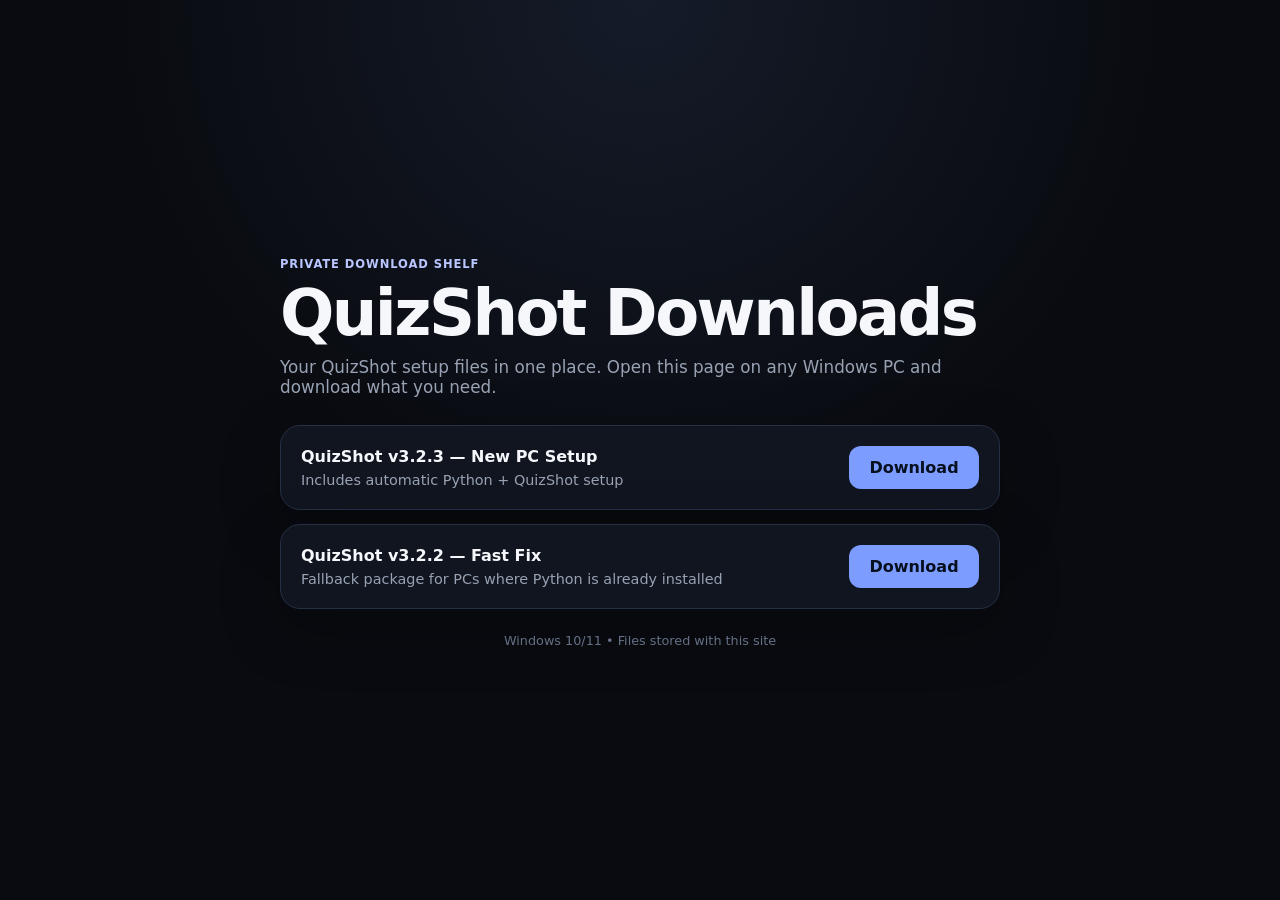
<file: quizshot/index.html>
<!doctype html>
<html lang="en">
<head>
  <meta charset="utf-8" />
  <meta name="viewport" content="width=device-width, initial-scale=1" />
  <title>QuizShot Downloads</title>
  <style>
    :root{color-scheme:dark;--bg:#090b10;--panel:#111722;--line:#263044;--text:#f5f7fb;--muted:#98a2b3;--accent:#7c9cff}
    *{box-sizing:border-box}body{margin:0;min-height:100vh;background:radial-gradient(circle at top,#151b29 0,#090b10 48%);font-family:Inter,system-ui,-apple-system,Segoe UI,sans-serif;color:var(--text);display:grid;place-items:center;padding:24px}
    .wrap{width:min(720px,100%)}
    h1{font-size:clamp(2rem,7vw,4rem);line-height:1;margin:0 0 12px;letter-spacing:-.04em}
    .sub{color:var(--muted);font-size:1.05rem;margin:0 0 28px}
    .card{background:rgba(17,23,34,.9);border:1px solid var(--line);border-radius:20px;padding:20px;margin:14px 0;box-shadow:0 20px 60px rgba(0,0,0,.25)}
    .row{display:flex;gap:18px;align-items:center;justify-content:space-between;flex-wrap:wrap}
    .name{font-weight:700;font-size:1rem;word-break:break-word}.meta{color:var(--muted);font-size:.9rem;margin-top:6px}
    a.btn{display:inline-flex;align-items:center;justify-content:center;text-decoration:none;background:var(--accent);color:#07101f;font-weight:800;padding:12px 18px;border-radius:12px;min-width:130px}
    .latest{display:inline-block;font-size:.72rem;font-weight:800;letter-spacing:.08em;text-transform:uppercase;color:#b9c6ff;margin-bottom:10px}
    footer{color:#667085;font-size:.8rem;margin-top:24px;text-align:center}
  </style>
</head>
<body>
  <main class="wrap">
    <span class="latest">Private download shelf</span>
    <h1>QuizShot Downloads</h1>
    <p class="sub">Your QuizShot setup files in one place. Open this page on any Windows PC and download what you need.</p>

    <section class="card">
      <div class="row">
        <div>
          <div class="name">QuizShot v3.2.3 — New PC Setup</div>
          <div class="meta">Includes automatic Python + QuizShot setup</div>
        </div>
        <a class="btn" href="QuizShot_ChatGPT_v3_2_3_NewPC_Setup.zip" download>Download</a>
      </div>
    </section>

    <section class="card">
      <div class="row">
        <div>
          <div class="name">QuizShot v3.2.2 — Fast Fix</div>
          <div class="meta">Fallback package for PCs where Python is already installed</div>
        </div>
        <a class="btn" href="QuizShot_ChatGPT_v3_2_2_FastFix.zip" download>Download</a>
      </div>
    </section>

    <footer>Windows 10/11 • Files stored with this site</footer>
  </main>
</body>
</html>
</file>
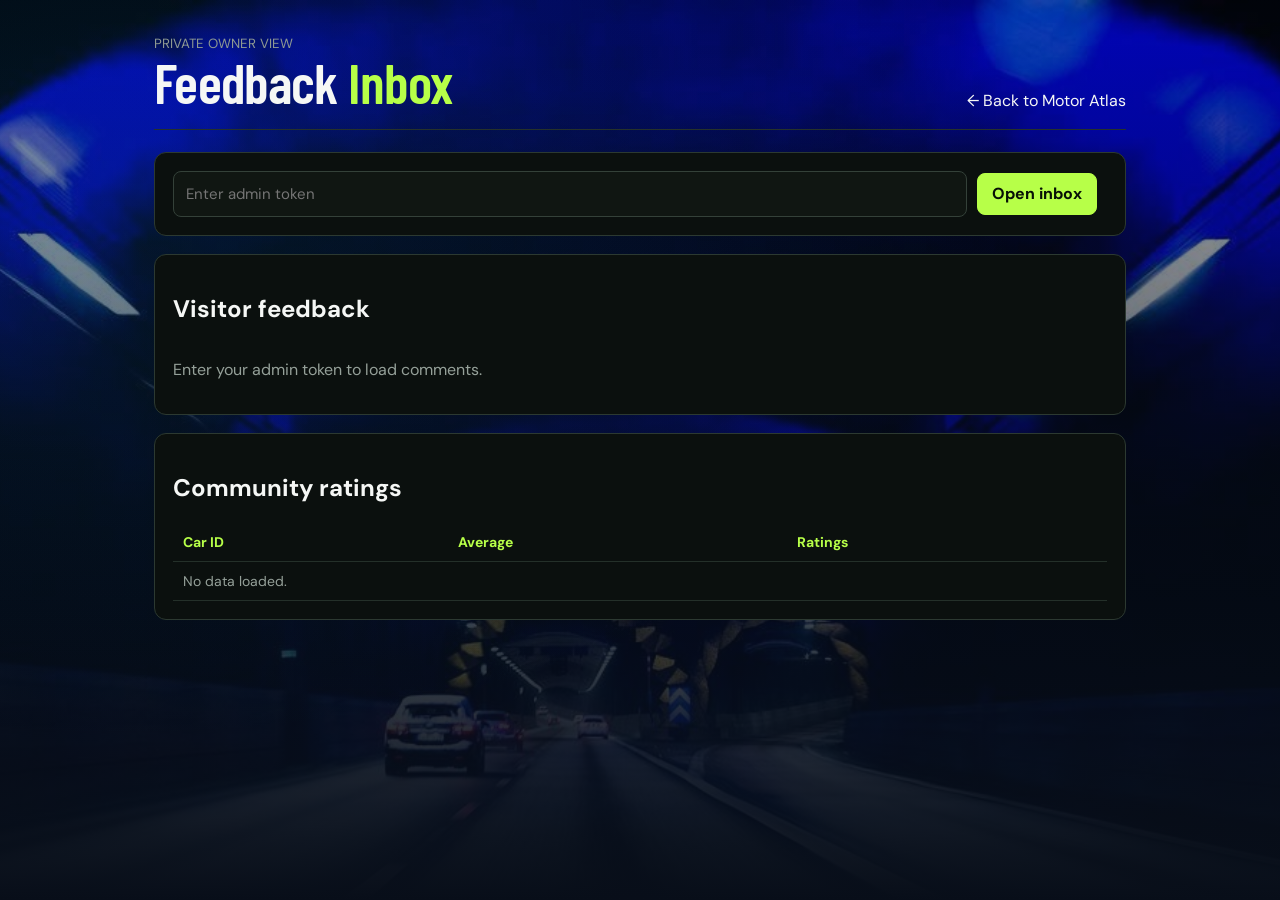
<file: feedback-admin.html>
<!doctype html><html lang="en"><head><meta charset="utf-8"><meta name="viewport" content="width=device-width,initial-scale=1"><title>Motor Atlas — Feedback Inbox</title><link rel="icon" href="favicon.svg"><link rel="stylesheet" href="style.css"><style>body{background:#050807;color:#f5f7f5;margin:0;font-family:'DM Sans',Arial,sans-serif}.admin{max-width:1100px;margin:auto;padding:32px 5vw 70px}.admin-head{display:flex;justify-content:space-between;gap:20px;align-items:end;border-bottom:1px solid #26312a;padding-bottom:18px;margin-bottom:22px}.admin h1{margin:0;font-size:clamp(2rem,5vw,3.5rem)}.admin h1 span{color:#b7ff48}.admin small{color:#8e9992}.login,.box{background:#0b100e;border:1px solid #2c3931;border-radius:12px;padding:18px;margin-bottom:18px}.login{display:flex;gap:10px;align-items:center;flex-wrap:wrap}.login input{min-width:260px;flex:1;background:#101612;color:white;border:1px solid #344139;border-radius:8px;padding:12px}.admin button{min-height:42px;padding:0 14px;border:1px solid #39463e;border-radius:8px;background:#121914;color:#eef2ef}.admin button.primary{background:#b7ff48;color:#071006;border-color:#b7ff48;font-weight:700}.feedback-list{display:grid;gap:12px}.feedback-item{border:1px solid #2c3931;border-radius:10px;padding:15px;background:#0a0f0c}.feedback-item.pending{border-left:3px solid #b7ff48}.feedback-item .meta{display:flex;flex-wrap:wrap;gap:8px 14px;color:#849087;font-size:.75rem;margin-bottom:9px}.feedback-item h3{margin:0 0 6px;font-size:1rem}.feedback-item p{white-space:pre-wrap;line-height:1.6;color:#c4ccc6}.actions{display:flex;gap:8px;flex-wrap:wrap}.ratings{width:100%;border-collapse:collapse}.ratings th,.ratings td{text-align:left;padding:10px;border-bottom:1px solid #243029}.ratings th{color:#b7ff48}.status{color:#95a099}.error{color:#ff9c9c}@media(max-width:650px){.admin-head{align-items:start;flex-direction:column}.ratings{font-size:.8rem}}</style></head><body><main class="admin"><div class="admin-head"><div><small>PRIVATE OWNER VIEW</small><h1>Feedback <span>Inbox</span></h1></div><a href="./">← Back to Motor Atlas</a></div><section class="login"><input id="adminToken" type="password" placeholder="Enter admin token" autocomplete="current-password"><button id="loadInbox" class="primary">Open inbox</button><span id="adminStatus" class="status"></span></section><section class="box"><h2>Visitor feedback</h2><div id="feedbackList" class="feedback-list"><p class="status">Enter your admin token to load comments.</p></div></section><section class="box"><h2>Community ratings</h2><div style="overflow:auto"><table class="ratings"><thead><tr><th>Car ID</th><th>Average</th><th>Ratings</th></tr></thead><tbody id="ratingsBody"><tr><td colspan="3" class="status">No data loaded.</td></tr></tbody></table></div></section></main><script src="feedback-admin.js"></script></body></html>
</file>
<file: style.css>
@import url('https://fonts.googleapis.com/css2?family=Barlow+Condensed:wght@500;600;700&family=DM+Sans:wght@400;500;600;700&display=swap');
:root{color-scheme:dark;--bg:#101213;--panel:#191c1f;--border:#303437;--muted:#a6acb1;--lime:#dcf86a}*{box-sizing:border-box}html{scroll-behavior:smooth}body{margin:0;background:var(--bg);color:#f5f6f4;font:16px 'DM Sans',Arial,sans-serif}button,input,select{font:inherit}button,a,select{touch-action:manipulation}button{cursor:pointer}a{color:inherit;text-decoration:none}button{color:inherit;background:none;border:0}button:focus-visible,a:focus-visible,input:focus-visible,select:focus-visible{outline:2px solid var(--lime);outline-offset:5px}header{height:94px;border-bottom:1px solid var(--border);display:flex;align-items:center;justify-content:space-between;padding:0 4.5%;gap:25px}.brand{font-weight:700;letter-spacing:1.6px;display:flex;align-items:center;gap:13px;font-size:17px}.mark{font-size:32px;font-style:italic;line-height:1;color:var(--lime);letter-spacing:-9px;margin-right:10px}.mark span{color:white}.edition{font-size:11px;letter-spacing:2px;border:1px solid #4a4e50;padding:5px 7px;color:#c5c8c9}nav{display:flex;gap:30px;font-size:14px}nav a{color:var(--lime)}nav button{padding:0;font-size:14px}.regional{font-size:13px;letter-spacing:1px;color:#c9cecf}.regional span{color:var(--lime);padding:0 10px}main{max-width:1536px;padding:0 4.5%;margin:auto}.intro{padding:45px 0 32px;display:flex;align-items:center;justify-content:space-between;gap:30px}.eyebrow{font-size:12px;letter-spacing:2px;color:var(--lime);font-weight:600}h1{font:600 clamp(38px,4.5vw,66px)/1.03 'Barlow Condensed',Impact,sans-serif;letter-spacing:-.7px;margin:13px 0}h1 span{color:var(--lime)}.intro p{color:var(--muted);margin:12px 0 0}.index-note{display:flex;gap:18px;align-items:center}.index-note strong{font:500 60px 'Barlow Condensed',sans-serif;color:var(--lime)}.index-note span{font-size:12px;color:var(--muted);line-height:1.9}.toolbar{display:flex;gap:12px}.search{display:flex;align-items:center;flex:1;gap:12px;background:var(--panel);border:1px solid var(--border);padding:0 18px;border-radius:6px}.search span{font:36px Arial;color:var(--muted)}input{background:none;border:0;padding:20px 0;width:100%;color:white;min-width:0;font-size:15px}.selectlabel{display:flex;flex-direction:column;gap:3px;font-size:11px;color:var(--muted);background:var(--panel);border:1px solid var(--border);border-radius:6px;padding:9px 15px;min-width:205px}select{background:none;border:0;color:white;font-size:14px;padding:1px 22px 1px 0;width:100%}select option{background:var(--panel)}.filterline{display:flex;justify-content:space-between;align-items:center;margin-top:27px;border-bottom:1px solid var(--border)}.tabs{display:flex;gap:27px}.tabs button{padding:0 0 15px;font-size:14px;color:var(--muted);border-bottom:2px solid transparent}.tabs button.active{color:var(--lime);border-color:var(--lime)}.tabs span{font-size:11px;border:1px solid #53602e;border-radius:4px;margin-left:5px;padding:1px 5px}#count{color:var(--muted);font-size:12px;padding-bottom:15px}.scope{font-size:12px;line-height:1.6;color:#a1a7ac;margin:17px 0 22px}.scope span{font-size:10px;letter-spacing:1px;color:#d5d8da;padding-right:10px}.grid{display:grid;grid-template-columns:repeat(3,minmax(0,1fr));gap:24px}.card{background:var(--panel);border:1px solid var(--border);border-radius:8px;overflow:hidden;transition:border-color .2s}.card:hover{border-color:#6d7850}.photo{height:224px;position:relative;overflow:hidden;background:#292e31}.photo img{width:100%;height:100%;object-fit:cover;transition:transform .4s}.card:hover .photo img{transform:scale(1.035)}.bodytag{position:absolute;top:14px;left:14px;background:#151719dc;padding:6px 9px;border:1px solid #ffffff30;border-radius:3px;font-size:11px;letter-spacing:1px;text-transform:uppercase}.rating{position:absolute;bottom:13px;right:13px;background:var(--lime);color:#161a11;padding:8px 11px;border-radius:4px;box-shadow:0 3px 20px #0003}.rating b{font-size:22px;line-height:1}.rating small{font-size:12px}.rating span{display:block;font-size:9px;letter-spacing:1px;font-weight:700;margin-top:3px}.cardbody{padding:21px}.modelyear{color:var(--muted);font-size:11px;letter-spacing:1.5px;text-transform:uppercase}.card h2{font:600 31px/1.1 'Barlow Condensed',Arial,sans-serif;margin:7px 0}.trim{font-size:13px;color:var(--muted);margin:0;min-height:20px}.specstrip{display:grid;grid-template-columns:repeat(3,1fr);border-top:1px solid var(--border);border-bottom:1px solid var(--border);padding:17px 0;margin:20px 0 17px;gap:10px}.specstrip span{display:block;color:var(--muted);font-size:10px;letter-spacing:1px;margin-bottom:7px}.specstrip b{font-size:16px;font-weight:500}.specstrip small{font-size:12px;color:#c5cbce}.cardactions{display:flex;justify-content:space-between;align-items:center;gap:10px}.view{background:#272c2f;border:1px solid #42484b;padding:10px 14px;border-radius:4px;font-size:13px}.view:hover{background:var(--lime);color:#111}.compare{display:flex;align-items:center;gap:8px;font-size:12px;color:#c3c8ca;cursor:pointer}.compare input{width:15px;height:15px;padding:0;accent-color:var(--lime)}footer{margin:44px 0 100px;border-top:1px solid var(--border);padding-top:25px;display:flex;justify-content:space-between;align-items:center;gap:25px}footer .brand{font-size:12px}footer p{font-size:11px;line-height:1.8;color:var(--muted)}footer button{color:var(--muted);font-size:12px;text-decoration:underline}.empty{text-align:center;padding:70px}.empty button,.accent{background:var(--lime);color:#151813;border-radius:4px;padding:12px 18px}.comparebar{position:fixed;z-index:3;bottom:20px;left:50%;transform:translateX(-50%);background:#252b20;border:1px solid #65783e;box-shadow:0 8px 40px #0009;padding:15px 20px;border-radius:8px;width:min(640px,94%);display:flex;justify-content:space-between;align-items:center;gap:15px}.comparebar span{display:block;font-size:12px;color:#b8c1af;margin-top:4px}.comparebar button{font-size:14px}.comparebar button:disabled{opacity:.45;cursor:default}[hidden]{display:none!important}dialog{width:min(1000px,95vw);max-height:92vh;background:var(--bg);color:white;border:1px solid #4b5255;border-radius:10px;padding:0}dialog::backdrop{background:#000b;backdrop-filter:blur(5px)}.dialogtop{display:flex;align-items:center;justify-content:space-between;padding:15px 26px;background:#202427;position:sticky;top:0;z-index:2;font-size:11px;letter-spacing:1.5px}.dialogtop button{font-size:20px;padding:8px}.detailhero{display:grid;grid-template-columns:1fr 1fr;gap:26px;align-items:center}.detailhero img{width:100%;height:240px;object-fit:cover;border-radius:5px}.detailhero h2{font:600 45px 'Barlow Condensed',sans-serif;margin:7px 0}.detailhero p{font-size:14px;color:var(--muted);line-height:1.6}.score{color:var(--lime);font-size:24px;font-weight:600}.score small{font-size:13px;color:var(--muted)}#dialogContent{padding:26px}.detailnote{font-size:13px;line-height:1.7;color:#c1c7ca;background:#202629;padding:16px;margin:22px 0}.specsections{display:grid;grid-template-columns:1fr 1fr;gap:24px}.specsections h3{font-size:15px;color:var(--lime);border-bottom:1px solid var(--border);padding-bottom:12px}dl{margin:0}dl>div{display:flex;justify-content:space-between;gap:18px;border-bottom:1px solid #242a2d;padding:11px 0;font-size:14px}dt{color:var(--muted)}dd{margin:0;text-align:right}.sourcebox{margin-top:25px;font-size:13px;color:var(--muted);line-height:1.8}.sourcebox a{color:var(--lime);text-decoration:underline}.tablewrap{overflow:auto}table{width:100%;border-collapse:collapse;min-width:560px;font-size:14px}th,td{padding:15px 13px;text-align:left;border-bottom:1px solid var(--border);vertical-align:top}thead th{color:var(--lime)}tbody th{font-weight:400;color:var(--muted)}.method p{line-height:1.8;color:#b9c1c5}.method h2{font:600 36px 'Barlow Condensed',sans-serif}.method a{color:var(--lime)}@media(min-width:1450px){.photo{height:260px}}@media(max-width:1000px){.grid{grid-template-columns:repeat(2,minmax(0,1fr))}.index-note{display:none}.regional{display:none}.brand .edition{display:none}footer{flex-wrap:wrap}.selectlabel{min-width:175px}}@media(max-width:620px){header{height:74px;padding:0 5%}.brand{font-size:13px;letter-spacing:1px}nav{gap:0}nav a{display:none}nav button{font-size:12px}main{padding:0 5%}.intro{padding:30px 0 25px}.intro p{font-size:14px}.toolbar{flex-wrap:wrap}.search{flex-basis:100%}.selectlabel{flex:1;min-width:0}.grid{grid-template-columns:1fr;gap:20px}.tabs{gap:18px}.tabs button{font-size:12px}#count{font-size:10px}.scope{font-size:11px}.scope span{display:block}.photo{height:230px}.detailhero,.specsections{grid-template-columns:1fr}.detailhero h2{font-size:36px}#dialogContent{padding:18px}.comparebar span{display:none}.comparebar{font-size:13px}.comparebar button{font-size:12px;padding:10px}footer{align-items:flex-start;gap:10px}}@media(prefers-reduced-motion:reduce){*{scroll-behavior:auto!important;transition:none!important}}
/* Purposeful, motion-aware transitions. */
@keyframes atlas-reveal{from{opacity:0;transform:translateY(18px)}to{opacity:1;transform:translateY(0)}}
@keyframes atlas-dialog{from{opacity:0;transform:translateY(18px) scale(.98)}to{opacity:1;transform:translateY(0) scale(1)}}
@keyframes atlas-bar{from{opacity:0;translate:0 20px}to{opacity:1;translate:0 0}}
@keyframes atlas-backdrop{from{background:#0000;backdrop-filter:blur(0)}to{background:#000b;backdrop-filter:blur(5px)}}
@media(prefers-reduced-motion:no-preference){
.intro{animation:atlas-reveal .65s cubic-bezier(.2,.7,.2,1) both}
.toolbar{animation:atlas-reveal .65s .08s cubic-bezier(.2,.7,.2,1) both}
.card{animation:atlas-reveal .48s cubic-bezier(.2,.7,.2,1) backwards;animation-delay:calc(var(--order,0)*45ms);transition:transform .25s,border-color .25s,box-shadow .25s}
.card:hover{transform:translateY(-5px);box-shadow:0 14px 26px #0004}
.card .photo img{transition:transform .6s cubic-bezier(.2,.7,.2,1)}
.tabs button{transition:color .2s,border-color .2s}
.view,.accent,nav button,#closeDialog{transition:background .2s,color .2s,transform .2s}
.view:active,.accent:active{transform:scale(.96)}
dialog[open]{animation:atlas-dialog .28s cubic-bezier(.2,.7,.2,1) both}
dialog[open]::backdrop{animation:atlas-backdrop .28s both}
.comparebar:not([hidden]){animation:atlas-bar .3s ease-out both}
}
@media(prefers-reduced-motion:reduce){*,*::before,*::after{animation:none!important;transition:none!important;scroll-behavior:auto!important}}
/* Blue-hour automotive archive. */
:root{--bg:#080e19;--panel:#111d2beF;--border:#30445b;--muted:#b0bccb;--lime:#7de0ff}
body{background:#080e19;isolation:isolate}body::before{content:"";position:fixed;inset:0;z-index:-2;background:linear-gradient(180deg,rgba(3,12,28,.32),rgba(5,13,26,.75) 65%,#080e19),url('assets/night-road.jpg') center top/cover no-repeat}body::after{content:"";position:fixed;inset:0;z-index:-1;pointer-events:none;background:radial-gradient(ellipse at 10% 20%,#0878ba25,transparent 55%)}header{background:#06101bd9;backdrop-filter:blur(16px);border-color:#6dc9ff35}.intro{padding:38px 0 30px}.intro h1{text-shadow:0 3px 25px #000}.index-note strong{font-size:48px}.section-title{display:flex;align-items:end;justify-content:space-between;gap:18px;margin:16px 0}.section-title h2{font:600 34px 'Barlow Condensed',sans-serif;margin:8px 0 0}.section-title>span{font-size:12px;color:#c1d2e3}.family-grid{display:grid;grid-template-columns:repeat(4,minmax(0,1fr));gap:15px}.family{padding:0;background:#0d1928;border:1px solid #49617a;overflow:hidden;border-radius:7px;text-align:left;position:relative}.family img{width:100%;height:132px;object-fit:cover;display:block;opacity:.85}.family>span{display:block;padding:12px 16px 15px}.family small{font-size:10px;letter-spacing:1.8px;color:#9ccee4}.family b{display:block;font:600 28px 'Barlow Condensed',sans-serif;margin:3px 0}.family em{font-style:normal;font-size:11px;color:var(--muted)}.family.active{border:2px solid #7de0ff;box-shadow:0 0 24px #21a9e927}.family.active img{opacity:1}.trim-panel{margin-top:18px;padding:22px;background:#0b1624f5;border:1px solid #466680;border-radius:8px;box-shadow:0 18px 55px #0005}.trim-heading{display:flex;align-items:center;justify-content:space-between;gap:20px}.trim-heading h3{margin:0 0 16px;font-size:20px}.trim-heading>span{font-size:13px;color:#91dbf5}.trim-controls{display:flex;gap:10px}.trim-controls .search{min-width:190px}.trim-controls .selectlabel{min-width:130px;max-width:240px}.trim-controls input{padding:14px 0}.coverage-note{font-size:12px;color:#b1bdca;line-height:1.75;margin:14px 0}.coverage-note a{color:var(--lime);text-decoration:underline}.trim-table{min-width:740px}.trim-table th,.trim-table td{padding:13px 10px;font-size:13px}.trim-table thead th{font-size:11px;letter-spacing:.7px;text-transform:uppercase;background:#16283a}.trim-table tbody th{min-width:210px;max-width:360px}.trim-table tbody th b{font-weight:500;color:#f0f5fa}.trim-table small{display:block;font-size:11px;color:#91a3b6;margin-top:5px}.trim-table tbody tr:hover{background:#62c9f508}.chassis{font-family:monospace;white-space:nowrap}.trim-pages{display:flex;gap:22px;justify-content:center;align-items:center;padding-top:20px;font-size:13px}.trim-pages button:disabled{opacity:.35;cursor:default}.browse-heading{margin-top:36px}.card{background:#111d2bf5}.scope{background:#0a1626d9;padding:12px;border-radius:5px}footer{background:#09131cdd;padding:24px;border-radius:6px}.unrated{display:inline-block;font-size:13px;background:#23374a;color:#d2dce4;border:1px solid #4f6478;padding:8px 12px;border-radius:4px}.comparebar{background:#0d2940;border-color:#479bc5}.comparebar span{color:#b8d8ef}dialog{background:#091523}.dialogtop{background:#142a3d}.detailnote{background:#142438}.search,.selectlabel{background:#0d1b2eee}.rating{color:#071927}.tabs span{border-color:#5a95b3}.view{background:#20364a;border-color:#446880}@media(prefers-reduced-motion:no-preference){.family{transition:transform .25s,box-shadow .25s,border-color .25s}.family:hover{transform:translateY(-4px);box-shadow:0 12px 24px #0005}.family img{transition:transform .55s,opacity .3s}.family:hover img{transform:scale(1.045)}.trim-table tbody{animation:atlas-reveal .25s ease-out}}
@media(max-width:1000px){.trim-controls{flex-wrap:wrap}.trim-controls .search{flex-basis:100%}.trim-controls .selectlabel{flex:1;max-width:none}.family img{height:110px}.family>span{padding:10px}.family em{font-size:10px}}
@media(max-width:620px){.family-grid{grid-template-columns:repeat(2,minmax(0,1fr));gap:10px}.family img{height:120px}.section-title{display:block}.section-title>span{display:block;margin-top:8px}.trim-panel{padding:13px}.trim-heading{display:block}.trim-heading h3{margin-bottom:6px}.trim-heading>span{display:block;margin-bottom:14px}.trim-controls .selectlabel{min-width:80px;padding:8px}.trim-controls select{font-size:12px}.section-title h2{font-size:30px}body::before{background-position:center top;background-size:auto 100vh}nav a{display:none}}
</file>
